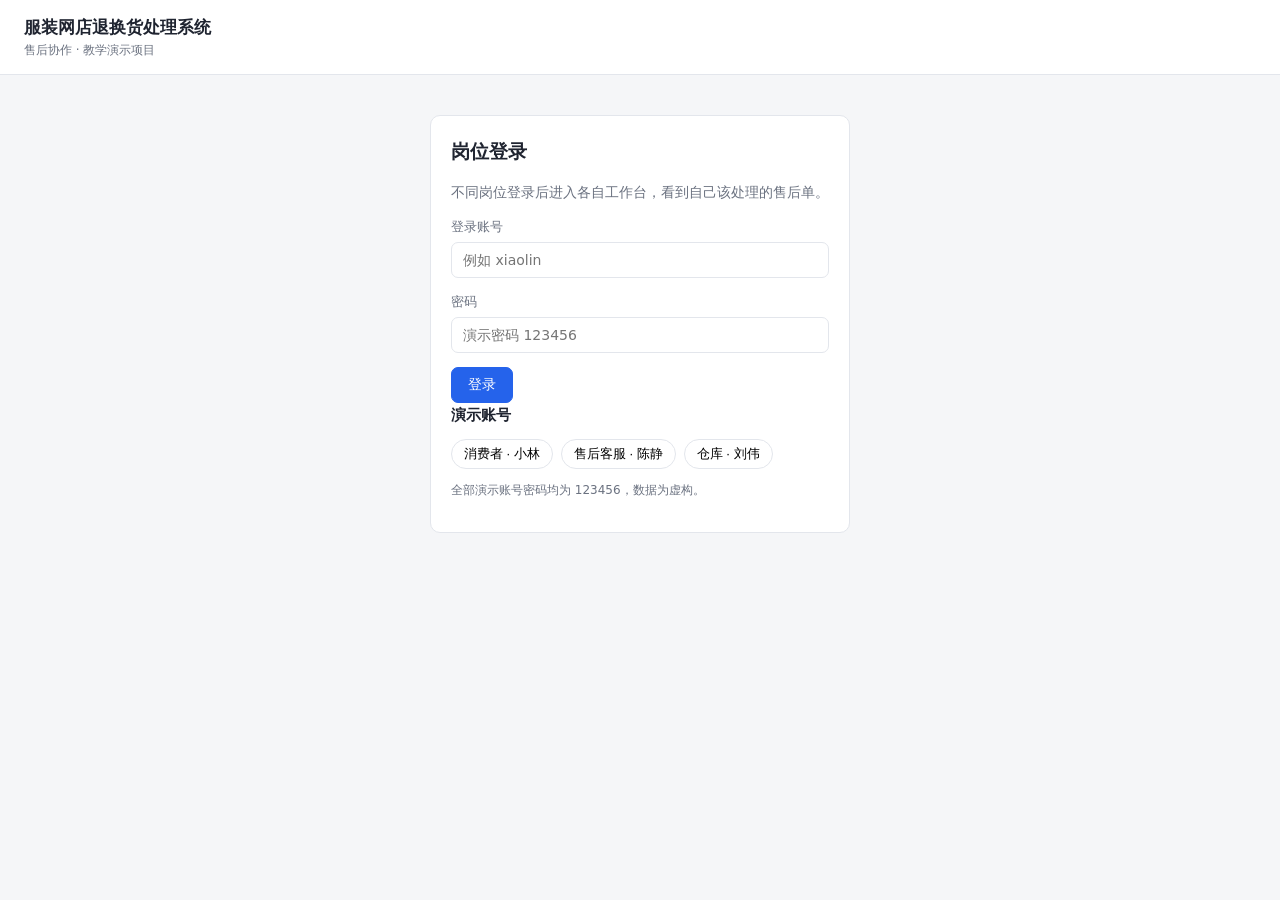
<file: src/main/resources/static/index.html>
<!DOCTYPE html>
<html lang="zh-CN">
<head>
  <meta charset="UTF-8">
  <meta name="viewport" content="width=device-width, initial-scale=1">
  <title>登录 · 服装网店退换货处理系统</title>
  <link rel="stylesheet" href="styles.css">
</head>
<body>
  <header class="topbar">
    <div class="brand">
      <span class="brand-title">服装网店退换货处理系统</span>
      <span class="brand-sub">售后协作 · 教学演示项目</span>
    </div>
  </header>

  <main class="page" id="main-content">
    <section class="card login-card">
      <h1>岗位登录</h1>
      <p class="muted">不同岗位登录后进入各自工作台，看到自己该处理的售后单。</p>

      <form id="login-form" novalidate>
        <label>
          <span>登录账号</span>
          <input type="text" id="username" name="username" autocomplete="username" placeholder="例如 xiaolin">
        </label>
        <label>
          <span>密码</span>
          <input type="password" id="password" name="password" autocomplete="current-password" placeholder="演示密码 123456">
        </label>
        <div id="login-error" class="error-text" hidden></div>
        <button type="submit" id="login-submit" class="btn primary">登录</button>
      </form>

      <h2 class="section-title">演示账号</h2>
      <div class="account-list" id="account-list">
        <button class="chip" data-user="xiaolin">消费者 · 小林</button>
        <button class="chip" data-user="cs01">售后客服 · 陈静</button>
        <button class="chip" data-user="wh01">仓库 · 刘伟</button>
      </div>
      <p class="muted small">全部演示账号密码均为 123456，数据为虚构。</p>
    </section>
  </main>

  <script src="common.js"></script>
  <script>
    const HOME_BY_ROLE = {
      CONSUMER: 'consumer-orders.html',
      CS: 'cs-workbench.html',
      WAREHOUSE: 'warehouse-workbench.html'
    };

    document.querySelectorAll('.chip').forEach(chip => {
      chip.addEventListener('click', () => {
        document.getElementById('username').value = chip.dataset.user;
        document.getElementById('password').value = '123456';
      });
    });

    document.getElementById('login-form').addEventListener('submit', async event => {
      event.preventDefault();
      const button = document.getElementById('login-submit');
      const errorBox = document.getElementById('login-error');
      errorBox.hidden = true;
      button.disabled = true;
      button.textContent = '登录中…';
      try {
        const user = await api('/api/auth/login', {
          method: 'POST',
          body: {
            username: document.getElementById('username').value.trim(),
            password: document.getElementById('password').value
          }
        });
        location.href = HOME_BY_ROLE[user.role] || 'index.html';
      } catch (error) {
        errorBox.textContent = error.message;
        errorBox.hidden = false;
        button.disabled = false;
        button.textContent = '登录';
      }
    });
  </script>
</body>
</html>
</file>
<file: src/main/resources/static/styles.css>
:root {
  --ink: #1f2430;
  --muted: #6b7280;
  --line: #e3e6ec;
  --bg: #f5f6f8;
  --card: #ffffff;
  --primary: #2563eb;
  --danger: #dc2626;
  --warn: #d97706;
  --ok: #059669;
}

* { box-sizing: border-box; }

/* 作者样式表里的 label{display:block} 会盖掉浏览器默认的 [hidden]{display:none}，必须显式声明 */
[hidden] { display: none !important; }

body {
  margin: 0;
  font-family: "Microsoft YaHei", "PingFang SC", system-ui, sans-serif;
  background: var(--bg);
  color: var(--ink);
  font-size: 14px;
  line-height: 1.6;
}

.topbar {
  background: var(--card);
  border-bottom: 1px solid var(--line);
  padding: 14px 24px;
  display: flex;
  align-items: center;
  justify-content: space-between;
  gap: 16px;
  flex-wrap: wrap;
}

.brand { display: flex; flex-direction: column; }
.brand-title { font-size: 17px; font-weight: 700; }
.brand-sub { font-size: 12px; color: var(--muted); }

.nav-links { display: flex; gap: 6px; flex-wrap: wrap; }
.nav-link {
  padding: 6px 14px; border-radius: 6px; text-decoration: none; color: var(--ink);
}
.nav-link:hover { background: #eef1f6; }
.nav-link.active { background: var(--primary); color: #fff; }
.nav-user { display: flex; align-items: center; gap: 10px; }
.role-tag {
  font-size: 12px; background: #eef2ff; color: var(--primary);
  border: 1px solid #dbe3ff; padding: 2px 8px; border-radius: 999px;
}

.page { max-width: 1120px; margin: 24px auto; padding: 0 20px; }
.card {
  background: var(--card); border: 1px solid var(--line); border-radius: 10px;
  padding: 20px; margin-bottom: 18px;
}
.login-card { max-width: 420px; margin: 40px auto; }
.card h1 { font-size: 19px; margin: 0 0 6px; }
.card h2 { font-size: 15px; margin: 0 0 12px; }
.section-title { margin-top: 22px; }

label { display: block; margin-bottom: 14px; }label > span { display: block; font-size: 13px; color: var(--muted); margin-bottom: 4px; }
input[type=text], input[type=password], input[type=number], select, textarea {
  width: 100%; padding: 9px 11px; border: 1px solid var(--line); border-radius: 7px;
  font-family: inherit; font-size: 14px; background: #fff;
}
input:focus, select:focus, textarea:focus { outline: 2px solid #c3d4fe; border-color: var(--primary); }
textarea { min-height: 76px; resize: vertical; }

.btn {
  border: 1px solid var(--line); background: #fff; border-radius: 7px;
  padding: 8px 16px; cursor: pointer; font-family: inherit; font-size: 14px;
}
.btn:hover:not(:disabled) { background: #f2f4f8; }
.btn:disabled { opacity: .55; cursor: not-allowed; }
.btn.primary { background: var(--primary); border-color: var(--primary); color: #fff; }
.btn.primary:hover:not(:disabled) { background: #1d4ed8; }
.btn.danger { background: var(--danger); border-color: var(--danger); color: #fff; }
.btn.warn { background: var(--warn); border-color: var(--warn); color: #fff; }
.btn.tiny { padding: 4px 10px; font-size: 12px; }
.btn-row { display: flex; gap: 10px; flex-wrap: wrap; align-items: center; }

.chip {
  border: 1px solid var(--line); background: #fff; border-radius: 999px;
  padding: 5px 12px; cursor: pointer; font-size: 13px;
}
.chip:hover { border-color: var(--primary); color: var(--primary); }
.account-list { display: flex; gap: 8px; flex-wrap: wrap; margin: 10px 0; }

table { width: 100%; border-collapse: collapse; }
th, td { text-align: left; padding: 9px 10px; border-bottom: 1px solid var(--line); vertical-align: top; }
th { font-size: 12px; color: var(--muted); font-weight: 600; background: #fafbfc; }
tr.clickable:hover { background: #f7f9fc; cursor: pointer; }

.badge {
  display: inline-block; padding: 2px 9px; border-radius: 999px; font-size: 12px;
  border: 1px solid transparent; white-space: nowrap;
}
.status-PENDING_REVIEW { background: #fef3c7; color: #92400e; border-color: #fde68a; }
.status-NEED_SUPPLEMENT { background: #ffedd5; color: #9a3412; border-color: #fed7aa; }
.status-WAIT_RETURN { background: #dbeafe; color: #1e40af; border-color: #bfdbfe; }
.status-WAIT_RECEIPT { background: #e0e7ff; color: #3730a3; border-color: #c7d2fe; }
.status-WAIT_FINAL_REVIEW { background: #f3e8ff; color: #6b21a8; border-color: #e9d5ff; }
.status-COMPLETED { background: #d1fae5; color: #065f46; border-color: #a7f3d0; }
.status-REJECTED { background: #fee2e2; color: #991b1b; border-color: #fecaca; }
.status-CANCELLED { background: #e5e7eb; color: #374151; border-color: #d1d5db; }

.state { padding: 26px; text-align: center; color: var(--muted); }
.muted { color: var(--muted); }
.small { font-size: 12px; }
.error-text { color: var(--danger); }
.field-error { color: var(--danger); font-size: 12px; margin-top: 3px; }

.toast {
  position: fixed; top: 14px; right: 14px; z-index: 50; padding: 11px 16px;
  border-radius: 8px; box-shadow: 0 6px 20px rgba(0,0,0,.12); max-width: 380px;
}
.toast.success { background: #ecfdf5; color: #065f46; border: 1px solid #a7f3d0; }
.toast.error { background: #fef2f2; color: #991b1b; border: 1px solid #fecaca; }
.toast.conflict { background: #fffbeb; color: #92400e; border: 1px solid #fde68a; }

.grid { display: grid; gap: 16px; }
.grid.two { grid-template-columns: 1.2fr .8fr; }
@media (max-width: 900px) { .grid.two { grid-template-columns: 1fr; } }

.kv { display: grid; grid-template-columns: 110px 1fr; gap: 6px 14px; }
.kv dt { color: var(--muted); font-size: 13px; }
.kv dd { margin: 0; }

.timeline { list-style: none; margin: 0; padding: 0; }
.timeline li { border-left: 2px solid var(--line); padding: 0 0 16px 14px; position: relative; }
.timeline li::before {
  content: ''; position: absolute; left: -6px; top: 5px; width: 10px; height: 10px;
  border-radius: 50%; background: var(--primary);
}
.timeline .tl-head { font-weight: 600; }
.timeline .tl-meta { font-size: 12px; color: var(--muted); }

.count-cards { display: flex; gap: 12px; flex-wrap: wrap; }
.count-card {
  border: 1px solid var(--line); border-radius: 9px; padding: 12px 18px; background: #fff;
  min-width: 130px;
}
.count-card .num { font-size: 22px; font-weight: 700; }
.count-card.active { border-color: var(--primary); box-shadow: 0 0 0 2px #dbeafe; }
.filters { display: flex; gap: 10px; flex-wrap: wrap; align-items: flex-end; margin-bottom: 14px; }
.filters label { margin-bottom: 0; min-width: 150px; }
.evidence-list { display: flex; gap: 10px; flex-wrap: wrap; }
.evidence-list a { color: var(--primary); word-break: break-all; }

.order-block { border: 1px solid var(--line); border-radius: 9px; margin-bottom: 16px; overflow: hidden; }
.order-head {
  display: flex; gap: 12px; align-items: baseline; flex-wrap: wrap;
  padding: 12px 14px; background: #fafbfc; border-bottom: 1px solid var(--line);
}
.order-block table { border-top: none; }
.order-block td { border-bottom: 1px solid #eef0f4; }
.order-block tr:last-child td { border-bottom: none; }
.notice {
  background: #eff6ff; border: 1px solid #bfdbfe; color: #1e40af;
  padding: 10px 14px; border-radius: 8px; margin-bottom: 14px;
}
</file>
